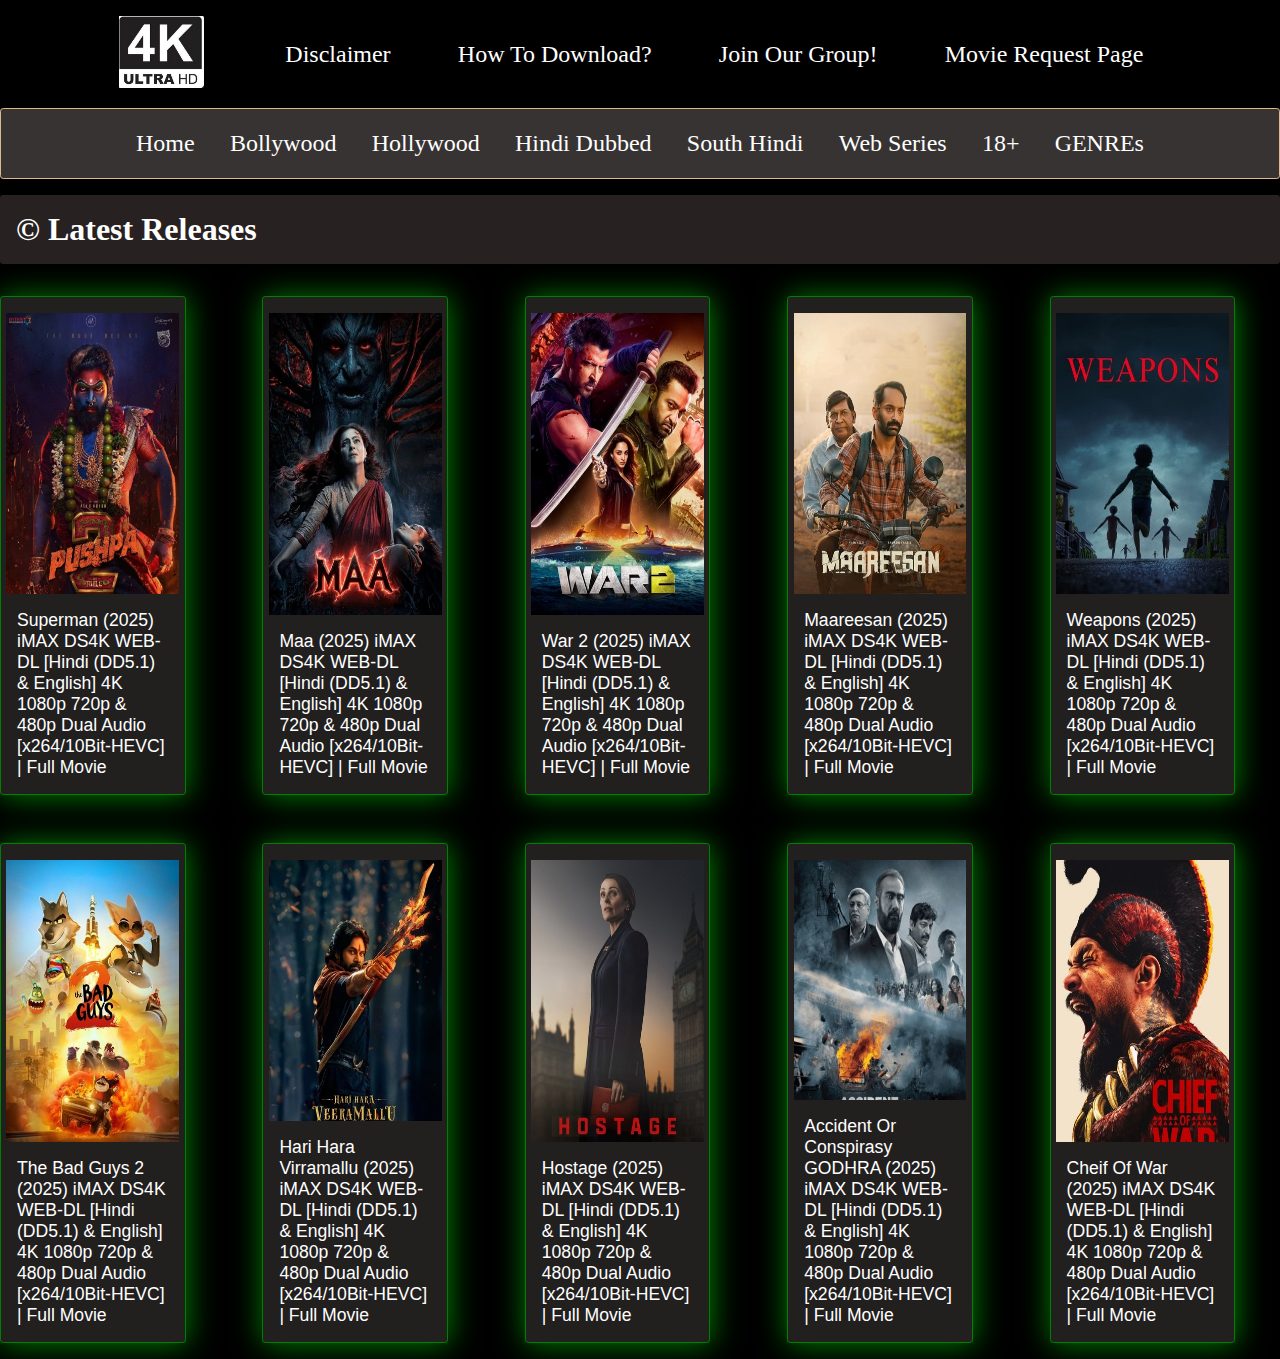
<file: HDHUB$U/index.html>
<!DOCTYPE html>
    <html lang="en">
    <head>
        <meta charset="UTF-8">
        <meta name="viewport" content="width=device-width, initial-scale=1.0">
        <title>4K Movies</title>
        <style>
            *{
                padding: 0;
                margin: 0;
                box-sizing: border-box;
            }
            body{
                background-color: black;
                /* height: 100vh; */
            }
            .top{
                display: flex;
                justify-content: center;
                align-items: center;
                margin-top: 1rem;
            }
            .logo-icon{
                height: 8vh;
            }
            .nav1{
                display: flex;
                gap: 2rem;
                margin-left: 4rem;
                
            }
            .nav1-links{
                font-size: 1.5rem;
                text-decoration: none;
                color: white;
                padding: .3rem 1.1rem;
                border-radius: .3rem;
                transform: all .2s ease;
            }
            .nav1-links:hover{
                background-color: rgb(48, 45, 45);
            }
            .slider {
                display: flex;
                gap: 15px;
                padding: 20px;
            }
            
            .slider-img {
                width: 100%;
                height: 8vh;
                border-radius: 8px;
            }
            .nav2{
                margin-top: 1rem;
                display: flex;
                flex-direction: row;
                align-items: center;
                justify-content: center;
                background-color: rgb(55, 51, 51);
                border-radius: .20rem;
                border: 1px solid burlywood;
                padding: 1rem;
            }
            .nav2-links{
                font-size: 1.5rem;
                text-decoration: none;
                color: white;
                padding: .3rem 1.1rem;
                border-radius: .3rem;
                transform: all .2s ease;
            }
            .nav2-links:hover{
                background-color: rgb(39, 38, 38);
            }
            .dropdown {
                display: none;
                position: absolute;
                background-color: rgb(55, 51, 51);
                border-radius: .20rem;
                margin-top: .5rem;
                min-width: 180px;
            }
            .nav2 li:hover .dropdown {
                display: block;
            }
          
            .drop-links{
                display: flex;
                justify-content: start;
                align-items: center;
                text-decoration: none;
                font-size: 1.5rem;
                color: white;
                padding: .3rem 1.1rem;
                border-radius: .3rem;
                transform: all .2s ease;
            }
            .drop-links:hover{
                 background-color: rgb(39, 38, 38);
            }
            ul li{
                list-style: none;
            }
            .main-section{
                max-width: 1280px;
                margin: 0 auto;
            }
            .semi-header-section{
                display: flex;
                justify-content: start;
                align-items: center;
                border-radius: .20rem;
                max-width: 1280px;
                margin: 1rem auto;
                background-color: rgb(40, 33, 33);
                padding: 1rem;
            }
            .semi-header{
                color: white;
            }
            .movie-cards{
                display: grid;
                grid-template-columns: repeat(5,1fr);
                column-gap: 2rem;
                row-gap: 1rem;
            }
            .card{
                height: 55.5vh;
                width: 14.5vw;
                border: 1px solid green;
                background-color:rgb(34, 31, 31);
                display: flex;
                flex-direction: column;
                justify-content: center;
                align-items: center;
                row-gap: 1rem;
                padding: 1rem;
                overflow: hidden;
                margin:1rem 0;
                border-radius: .20rem;
                box-shadow: 1px 1px 30px green;
            }
            .movie-poster-container{
                margin: 0;
                overflow: hidden;
            }
            .movie-poster{
                height: 35vh;
                width: 13.5vw;
                transition: all 0.2s ease;
               
            }
            .movie-poster:hover{
                transform: scale(1.3);
            }
            .movie-info{
                color: white;
                text-decoration: none;
                font-size: 1.1rem;
                font-family:'Gill Sans', 'Gill Sans MT', Calibri, 'Trebuchet MS', sans-serif;
            }
         
           
        
        </style>
    </head>
        <body>
            <div class="main">
                <div class="header">
                    <div class="top">
                        <div class="logo">
                            <img src="Download Free Vectors, Images, Photos & Videos _ Vecteezy.jpeg" alt="" class="logo-icon">
                        </div>
                        <div class="nav1">
                            <a href="" class="nav1-links">Disclaimer</a> 
                            <a href="" class="nav1-links">How To Download?</a>
                            <a href="" class="nav1-links">Join Our Group!</a>
                            <a href="" class="nav1-links">Movie Request Page</a>
                        </div>
                    </div>
                    <div class="nav2">
                        <a href="#home" class="nav2-links">Home</a>
                        <a href="#bollywood" class="nav2-links">Bollywood</a>
                        <a href="#hollywood" class="nav2-links">Hollywood</a>
                        <a href="#hindi-dubbed" class="nav2-links">Hindi Dubbed</a>
                        <a href="#south-hindi" class="nav2-links">South Hindi</a>
                        <a href="#web-series" class="nav2-links">Web Series</a>
                        <a href="#18+" class="nav2-links">18+</a>
                        <ul>
                            <li style="position: relative;">
                                <a href="#genres" class="nav2-links">GENREs</a>
                                <div class="dropdown">
                                    <a href="#comedy" class="drop-links">Comedy</a>
                                    <a href="#horror" class="drop-links">Horro</a>
                                    <a href="#thriller" class="drop-links">Thriller</a>
                                    <a href="#romcom" class="drop-links">Rom Com</a>
                                    <a href="#drama" class="drop-links">Drama</a>
                                    <a href="#crime" class="drop-links">Crime</a>
                                    <a href="#fantacy" class="drop-links">Fantacy</a>
                                    <a href="#adventure" class="drop-links">Adventure</a>
                                    <a href="#biography" class="drop-links">BioGraphy</a>
                                    <a href="#animation" class="drop-links">Animation</a>
                                    <a href="#scifi" class="drop-links">Sci Fi</a>
                                 </div>
                            </li>
                        </ul>
                            
                      
                    </div>
                </div>
                <div class="main-section">
                    <div class="semi-header-section">
                        <h1 class="semi-header">
                            &copy;
                            Latest Releases
                        </h1>    
                    </div>
                    <div class="movie-cards">
                            <div class="card">
                                <div class="movie-poster-container">
                                     <a href=""><img src="Pushpa 2 The Rule Poster.jpeg" class="movie-poster"></a>
                                </div>
                               <a href="#" class="movie-info">Superman (2025) iMAX DS4K WEB-DL [Hindi (DD5.1) & English] 4K 1080p 720p & 480p Dual Audio [x264/10Bit-HEVC] | Full Movie</a>
                            </div>
                            <div class="card">
                                <div class="movie-poster-container">
                                    <a href=""><img src="2.jpg" class="movie-poster"></a>
                                </div>
                                <a href="#" class="movie-info">Maa (2025) iMAX DS4K WEB-DL [Hindi (DD5.1) & English] 4K 1080p 720p & 480p Dual Audio [x264/10Bit-HEVC] | Full Movie</a>
                            </div>
                            <div class="card">
                                <div class="movie-poster-container">
                                    <a href=""><img src="3.jpg" class="movie-poster"></a>
                                </div>
                                <a href="#" class="movie-info">War 2 (2025) iMAX DS4K WEB-DL [Hindi (DD5.1) & English] 4K 1080p 720p & 480p Dual Audio [x264/10Bit-HEVC] | Full Movie</a>
                            </div>
                            <div class="card">
                               <div class="movie-poster-container">
                                    <a href=""><img src="4.jpg" class="movie-poster"></a>
                                </div>
                                <a href="#" class="movie-info">Maareesan (2025) iMAX DS4K WEB-DL [Hindi (DD5.1) & English] 4K 1080p 720p & 480p Dual Audio [x264/10Bit-HEVC] | Full Movie</a>
                            </div>
                            <div class="card">
                                <div class="movie-poster-container">
                                    <a href=""><img src="5.jpg" class="movie-poster"></a>
                                </div>
                                <a href="#" class="movie-info">Weapons (2025) iMAX DS4K WEB-DL [Hindi (DD5.1) & English] 4K 1080p 720p & 480p Dual Audio [x264/10Bit-HEVC] | Full Movie</a>
                            </div>
                            <div class="card">
                               <div class="movie-poster-container">
                                    <a href=""><img src="6.jpg" class="movie-poster"></a>
                                </div>
                                <a href="#" class="movie-info">The Bad Guys 2 (2025) iMAX DS4K WEB-DL [Hindi (DD5.1) & English] 4K 1080p 720p & 480p Dual Audio [x264/10Bit-HEVC] | Full Movie</a>
                            </div>
                            <div class="card">
                                <div class="movie-poster-container">
                                    <a href=""><img src="7.jpg" class="movie-poster"></a>
                                </div>
                                <a href="#" class="movie-info">Hari Hara Virramallu (2025) iMAX DS4K WEB-DL [Hindi (DD5.1) & English] 4K 1080p 720p & 480p Dual Audio [x264/10Bit-HEVC] | Full Movie</a>
                            </div>
                            <div class="card">
                               <div class="movie-poster-container">
                                    <a href=""><img src="8.jpg" class="movie-poster"></a>
                                </div>
                                <a href="#" class="movie-info">Hostage (2025) iMAX DS4K WEB-DL [Hindi (DD5.1) & English] 4K 1080p 720p & 480p Dual Audio [x264/10Bit-HEVC] | Full Movie</a>
                            </div>
                            <div class="card">
                               <div class="movie-poster-container">
                                    <a href=""><img src="9.jpg" class="movie-poster"></a>
                                </div>
                                <a href="#" class="movie-info">Accident Or Conspirasy GODHRA (2025) iMAX DS4K WEB-DL [Hindi (DD5.1) & English] 4K 1080p 720p & 480p Dual Audio [x264/10Bit-HEVC] | Full Movie</a>
                            </div>
                            <div class="card">
                               <div class="movie-poster-container">
                                    <a href=""><img src="10.jpg" class="movie-poster"></a>
                                </div>
                                <a href="#" class="movie-info">Cheif Of War (2025) iMAX DS4K WEB-DL [Hindi (DD5.1) & English] 4K 1080p 720p & 480p Dual Audio [x264/10Bit-HEVC] | Full Movie</a>
                            </div>
                    </div>
                </div>
               
                
            </div>
        </body>
    </html>
</file>
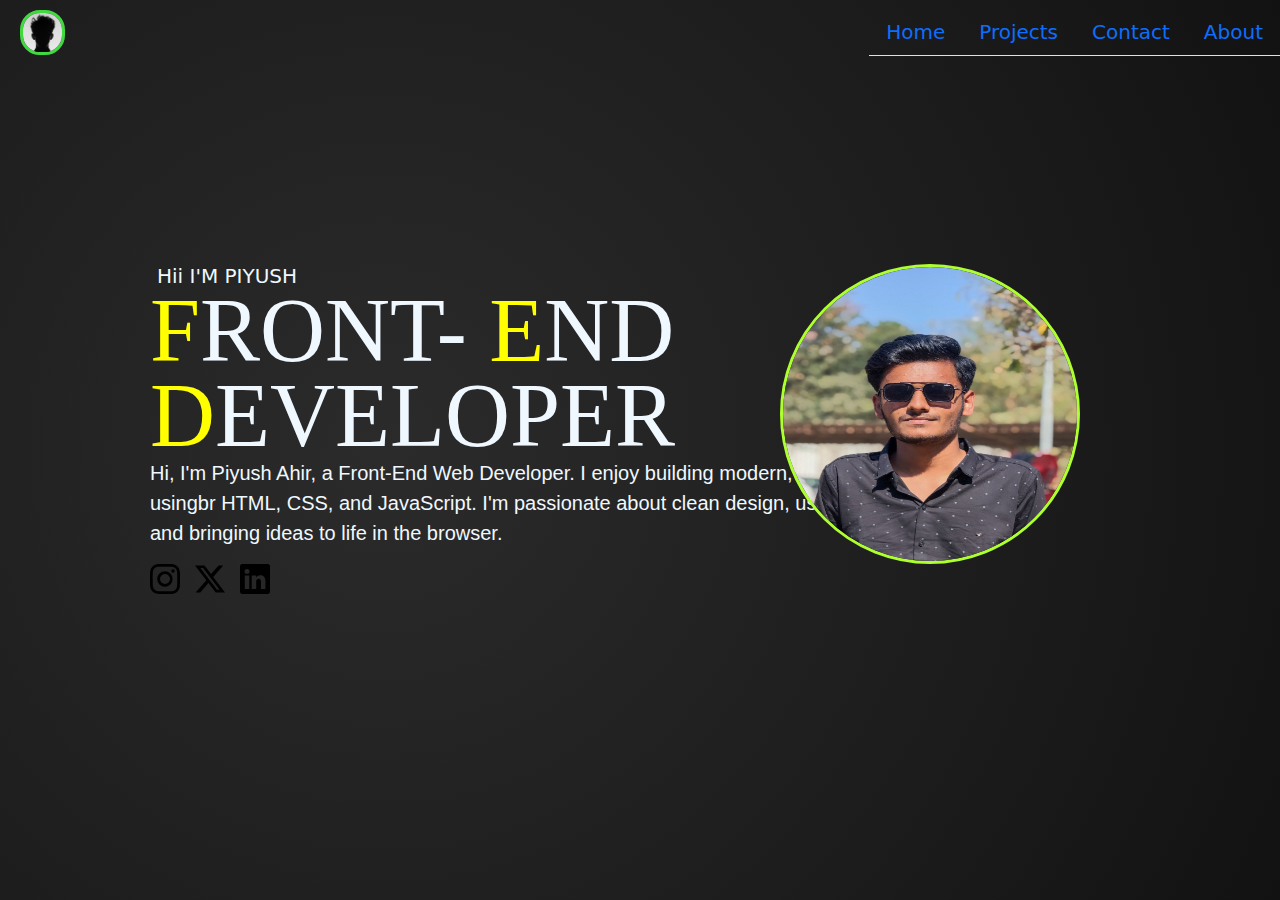
<file: Portfolios/Final_with_bootstrap/index.html>
<!DOCTYPE html>
    <html lang="en">
    <head>
        <meta charset="UTF-8">
        <meta name="viewport" content="width=device-width, initial-scale=1.0">
        <title>Portfolio_With_Bootstrap</title>
        <link href="https://cdn.jsdelivr.net/npm/bootstrap@5.3.7/dist/css/bootstrap.min.css" rel="stylesheet">
        <link rel="shortcut icon" href="Crown Symbol Logo Tattoo Design Stencil Vector Illustration _ Premium Vector.jpg" type="image/x-icon">
        <style>
            *{
                padding: 0;
                margin: 0;
            }
            .mainContainer{
                height: 100vh;
                width: 100vw;
                background: radial-gradient(circle at 30% center, #2b2b2b 0%, #1a1a1a 70%, #121212 100%);
            }
        
            .logo img{
                height: 45px;
                width: 45px;
                border-radius: 20px;
                border: rgb(64, 217, 64) solid;
                margin-left: 20px;
            }
             .logo img:hover{
                transform: scale(1.2);
                transition: all .3s ease;
             }
            .nav-link{
                font-size: 20px;
            }
            .info{
                display: flex;
                justify-content: space-between;
            }
            .text{
                color: aliceblue;
                position: relative;
                top: 200px;
                left: 150px;
                
            }
            .photo{
                position: relative;
                top: 200px;
                right: 200px;
            }
            .photo img{
                height: 300px;
                width: 300px;
                border-radius: 500px;
                border: greenyellow solid   ;
            }
            .photo img:hover{
                transform: scale(1.2);
                transition: all .3s ease;
            }
            h3{
                font-size: 20px;
                margin-bottom: 0;
                margin-left: 7px;

            }
            H1{
                font-size: 90PX;
                margin-top: 0;
                margin-bottom: 0;
                line-height: 85px;
                font-family: 'Times New Roman', Times, serif;
            }
            p{
                font-size: 20px;
                font-family: 'Gill Sans', 'Gill Sans MT', Calibri, 'Trebuchet MS', sans-serif;
            }
           .socials img{
            height: 30px;
            margin-right: 10px;
            }
            .socials img:hover{
                 transform: scale(1.2);
                transition: all .3s ease;
            }
        
        </style>
    
    </head>
        <body>
            <div class="mainContainer">
                <div class="navbar">
                    <div class="logo">
                        <img src="boy2.jpg">
                    </div>
                    <ul class="nav nav-tabs">
                        <li class="nav-item">
                            <a class="nav-link "  href="#">Home</a>
                        </li>
                        <li class="nav-item">
                            <a class="nav-link "  href="#">Projects</a>
                        </li>
                        <li class="nav-item">
                            <a class="nav-link" href="#">Contact</a>
                        </li>
                        <li class="nav-item">
                            <a class="nav-link" href="#">About</a>
                        </li>
                    </ul>
                </div>
                <div class="info">
                     <div class="text">
                        <h3>Hii I'M PIYUSH</h3>
                        <h1> <span style="color: yellow;">F</span>RONT- <span style="color: yellow;">E</span>ND</h1> 
                        <h1> <span style="color: yellow;">D</span>EVELOPER</h1> 
                        <p>Hi, I'm Piyush Ahir, a Front-End Web Developer. I enjoy
                            building modern, responsive websites <br>usingbr HTML, CSS, and JavaScript.
                            I'm passionate about clean design, userbr experience,<br> and bringing ideas
                            to life in the browser.
                        </p>
                        <div class="socials">
                           <a href="https://www.instagram.com/_piyush_v_maadam?igsh=MWMzMndpcHNsMzQ4eg==" target="_blank"><img src="instagram.svg" id="i"></a>
                           <a href="https://x.com/piyush_v_maadam?t=CuNunygPXtOp4V-1adNwsA&s=08" target="_blank"><img src="twitter-x.svg" id="x"></a>
                           <a href="https://www.linkedin.com/in/piyush-v-maadam-02b794306?utm_source=share&utm_campaign=share_via&utm_content=profile&utm_medium=android_app" target="_blank"><img src="linkedin.svg" id="l"></a>
                        </div>
                     </div>
                     <div class="photo">
                        <img src="PhotoOfMY.jpg" >
                     </div>
                </div>
            </div>
        </body>
    </html>
</file>
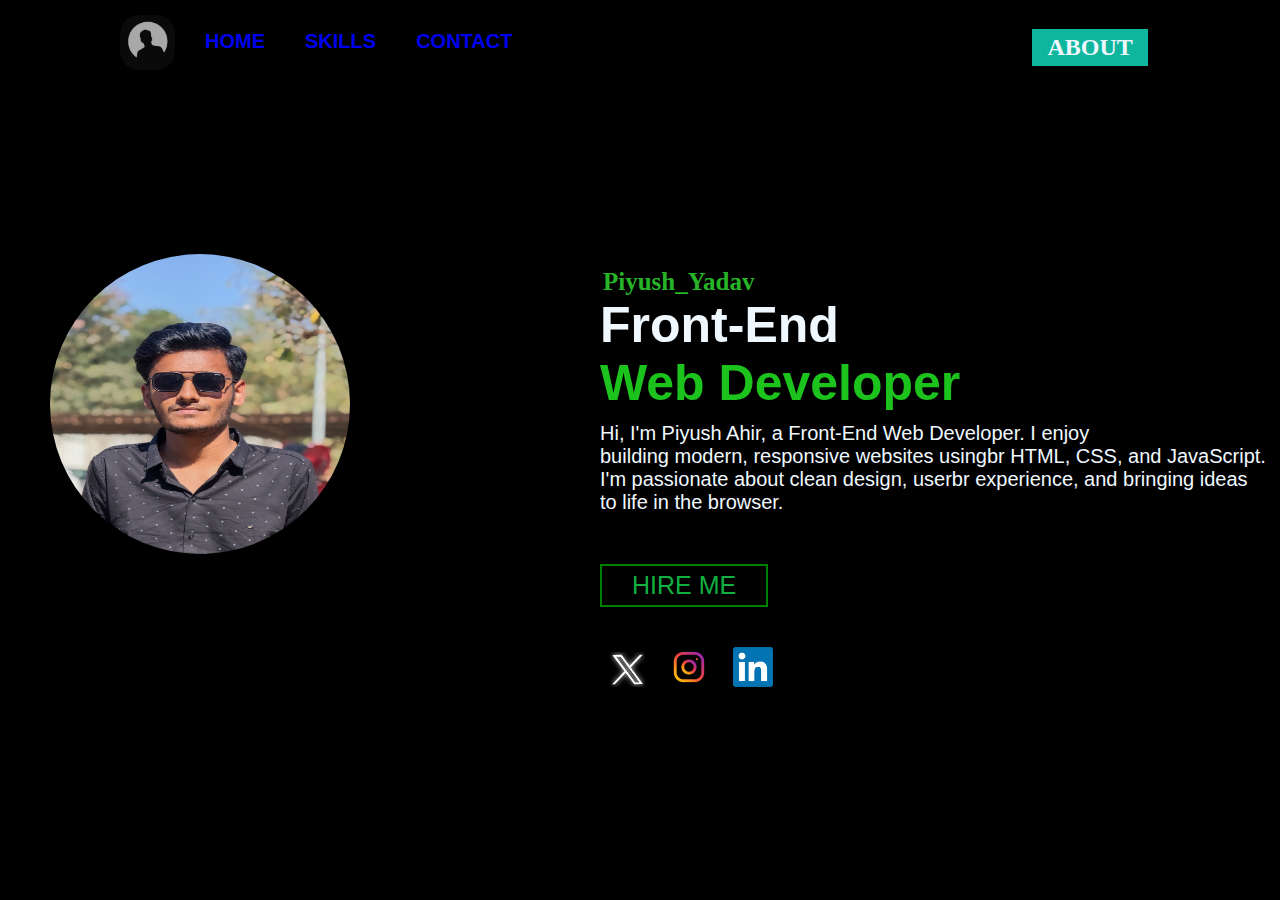
<file: Portfolios/Final_Without_bootstrep/INDEX.HTML>
<!DOCTYPE html>
    <html lang="en">
    <head>
        <meta charset="UTF-8">
        <meta name="viewport" content="width=device-width, initial-scale=1.0">
        <title>My Portfolio</title>
        <link rel="shortcut icon" href="redondo circular bandera marco, redondo color fondo, modelo resumen logo.jpg" type="image/x-icon">
        <style>
            *{
                padding: 0;
                margin: 0;
            }
            .main{
               
                background-color: black;
                height: 100vh;
                width: 100vw;
                box-sizing: border-box;

            }
            .photo img{
                border-radius: 50%;
                width: 300px;
                height: 300px;
                margin-top: 180px;
                margin-left: 50px;
               
            }
            .navbar{
                display: flex;
            }
            .navbar .logo img{
                margin-top: 15px;
                margin-left: 120px;
                height: 55px;
                width: 55px;
                border-radius: 19px;
            }
            .navbar ul{
               
                display: flex;
                justify-content: start;
                margin-left: 10px;
                margin-top: 10px;
                 
            }
            .navbar ul li{
                padding: 10px;
                margin: 10px;
            }
            .navbar ul li:hover{
               
                transition: all .3s ease; transform: scale(1.1);
            }
            #about{
                margin-left: 700px;
                background-color: blue;
                color: aliceblue;
            }
            .button h2{
                margin-left: 500px;
                margin-top: 29px;
                background-color: rgb(14, 182, 157);
                padding-left: 15px;
                padding-top: 5px;
                padding-bottom: 5px;
                padding-right: 15px;
                transition: color 0.3s ease, transform 0.3s ease;
            }
            .button h2:hover{
                background-color: rgb(13, 0, 255);
                transform: scale(1.1);
                
            }
          
            a{
                text-decoration: none;
                font-family: Arial, Helvetica, sans-serif;
                font-weight:bold;
                font-size: 20px;
            }
           
            .info{
                margin-left: 600px;
                margin-top: -290px;
                align-items: center;
                justify-content: center;
                position: relative;
            }
            .info h3{
                color: rgb(39, 180, 41);
                font-size: 25px;
                margin-left: 3px;
            }
            .info h1{
               
                font-size: 50px;
                font-family:Verdana, Geneva, Tahoma, sans-serif;
            }
            #Front{
                color: aliceblue;
                font-family:Verdana, Geneva, Tahoma, sans-serif;
            }
            #Web{
                color: rgb(29, 195, 29);
            }
            .info p{
                color: aliceblue;
                font-family: 'Lucida Sans', 'Lucida Sans Regular', 'Lucida Grande', 'Lucida Sans Unicode', Geneva, Verdana, sans-serif;
               
                font-size: 20px;
                margin-top: 10px;
            }
            button{
                color:rgb(17, 176, 65);
                background-color: black;
                margin-top: 50px;
                border: 2px solid green;
                font-size: 25px;
                padding-left: 30px;
                padding-right: 30px;
                padding-bottom: 5px;
                padding-top: 5px;
            }
            button:hover{
                background-color: rgb(10, 10, 61);
                transform: scale(1.1);
                transition: color 0.3s ease, transform 0.3s ease;
            }
          
            #insta{
                height: 60px;
                width: 60px;
                position: relative;
                top: 30px;
                padding-left: 10px;
            }
            #l{
                position: relative;
                top: 20px;
                padding-left: 10px;
                height: 40px;
                width: 40px;
            }
            #x{ position: relative;
                top: 20px;
                padding-left: 10px;
                height: 35px;
                width: 35px;
            }
            .social:hover{
                transform: scale(1.1);
                transition: all .3s ease;
            }

            
            
        </style>
    </head>
        <body>
            <div class="main">
                
                <div class="navbar">
                    <div class="logo">
                        <img src="boy3.jpg" >
                    </div>
                    <ul>
                        <li><a href="#Home">HOME</a></li>
                        <li><a href="#Skills">SKILLS</a></li>
                        <li><a href="#Contact">CONTACT</a></li>
                       
                    </ul>
                    <div class="button">
                        <h2 style="color: aliceblue;">ABOUT</h2>
                    </div>
                   
                </div>
                <div class="second">
                    <div class="photo">
                        <img src="PhotoOfMY.jpg" >
                    </div>
                    <div class="info">
                        <h3>Piyush_Yadav</h3>
                        <h1 id="Front">Front-End </h1>
                        <h1 id="Web">Web Developer</h1>
                        <p>
                            Hi, I'm Piyush Ahir, a Front-End Web Developer. I enjoy <br>building modern, responsive websites usingbr
                            HTML, CSS, and JavaScript. <br>I'm passionate about clean design, userbr
                            experience, and bringing ideas <br>to life in the browser.
                        </p>
                    
                    <button id="Button2">HIRE ME</button>
                        
                    <div >
                        <a href="https://x.com/piyush_v_maadam?t=CuNunygPXtOp4V-1adNwsA&s=08" target="_blank"><img src="x.jpg" id="x" class="social"></a>
                        <a href="https://www.instagram.com/_piyush_v_maadam?igsh=MWMzMndpcHNsMzQ4eg==" target="_blank"><img src="insta.jpg" id="insta" class="social"></a>
                        <a href="https://www.linkedin.com/in/piyush-v-maadam-02b794306?utm_source=share&utm_campaign=share_via&utm_content=profile&utm_medium=android_app" target="_blank"><img src="linkdin.jpg" id="l" class="social"></a>
                    </div>
                        
                    </div>
                </div>
            </div>
        </body>
    </html>
</file>
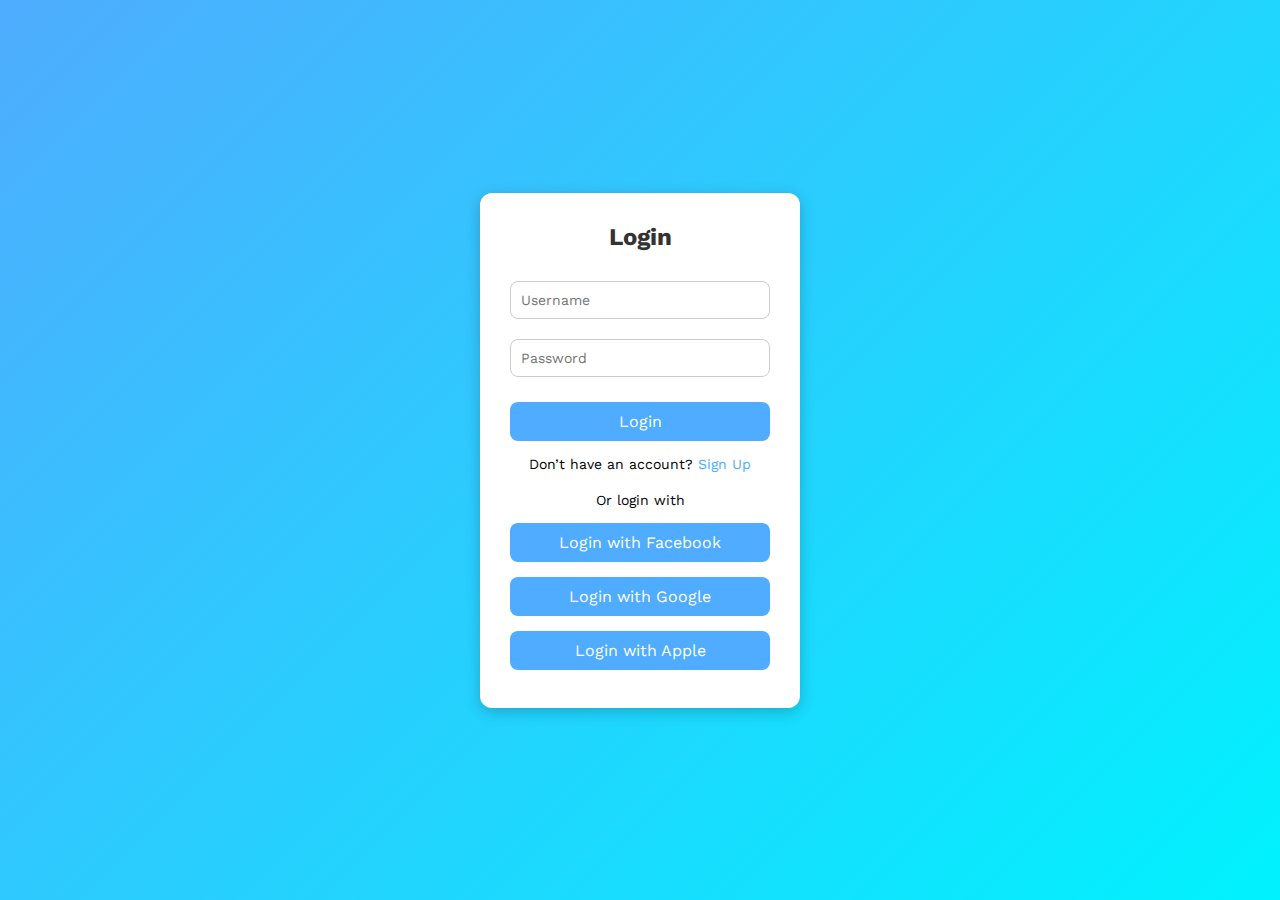
<file: LOGIN/ai.html>
<!DOCTYPE html>
<html lang="en">
<head>
  <meta charset="UTF-8">
  <meta name="viewport" content="width=device-width, initial-scale=1.0">
  <title>Login Page</title>
  <style>
    @import url('https://fonts.googleapis.com/css2?family=DM+Sans:ital,opsz,wght@0,9..40,100..1000;1,9..40,100..1000&family=Inter:ital,opsz,wght@0,14..32,100..900;1,14..32,100..900&family=Manufacturing+Consent&family=Work+Sans:ital,wght@0,100..900;1,100..900&display=swap');

    * {
      margin: 0;
      padding: 0;
      box-sizing: border-box;
      font-family: 'Work Sans', sans-serif;
    }

    body {
      display: flex;
      justify-content: center;
      align-items: center;
      height: 100vh;
      background: linear-gradient(135deg, #4facfe, #00f2fe);
    }

    .login-box {
      background: #fff;
      padding: 30px;
      width: 320px;
      border-radius: 12px;
      box-shadow: 0 4px 15px rgba(0, 0, 0, 0.2);
      text-align: center;
    }

    .login-box h2 {
      margin-bottom: 20px;
      color: #333;
    }

    .login-box input {
      width: 100%;
      padding: 10px;
      margin: 10px 0;
      border: 1px solid #ccc;
      border-radius: 8px;
      outline: none;
      font-size: 14px;
    }

    .login-box input:focus {
      border-color: #4facfe;
    }

    .login-box button {
      width: 100%;
      padding: 10px;
      margin-top: 15px;
      border: none;
      border-radius: 8px;
      background: #4facfe;
      color: white;
      font-size: 16px;
      cursor: pointer;
      transition: 0.3s;
    }

    .login-box button:hover {
      background: #00c6fb;
    }

    .login-box p {
      margin-top: 15px;
      font-size: 14px;
    }

    .login-box a {
      color: #4facfe;
      text-decoration: none;
    }

    .login-box a:hover {
      text-decoration: underline;
    }

    /* Social buttons */
    .social-login {
      margin-top: 20px;
    }

    .social-btn {
      display: block;
      width: 100%;
      margin: 8px 0;
      padding: 10px;
      border: none;
      border-radius: 8px;
      font-size: 14px;
      cursor: pointer;
      color: white;
    }

    .facebook { background: #3b5998; }
    .google { background: #db4437; }
    .apple { background: #000000; }

    .social-btn:hover {
      opacity: 0.9;
    }
  </style>
</head>
<body>
  <div class="login-box">
    <h2>Login</h2>
    <form>
      <input type="text" placeholder="Username" required>
      <input type="password" placeholder="Password" required>
      <button type="submit">Login</button>
    </form>
    <p>Don’t have an account? <a href="#">Sign Up</a></p>

    <!-- Social login buttons -->
    <div class="social-login">
      <p>Or login with</p>
      <button class="social-btn facebook">Login with Facebook</button>
      <button class="social-btn google">Login with Google</button>
      <button class="social-btn apple">Login with Apple</button>
    </div>
  </div>
</body>
</html>
</file>
